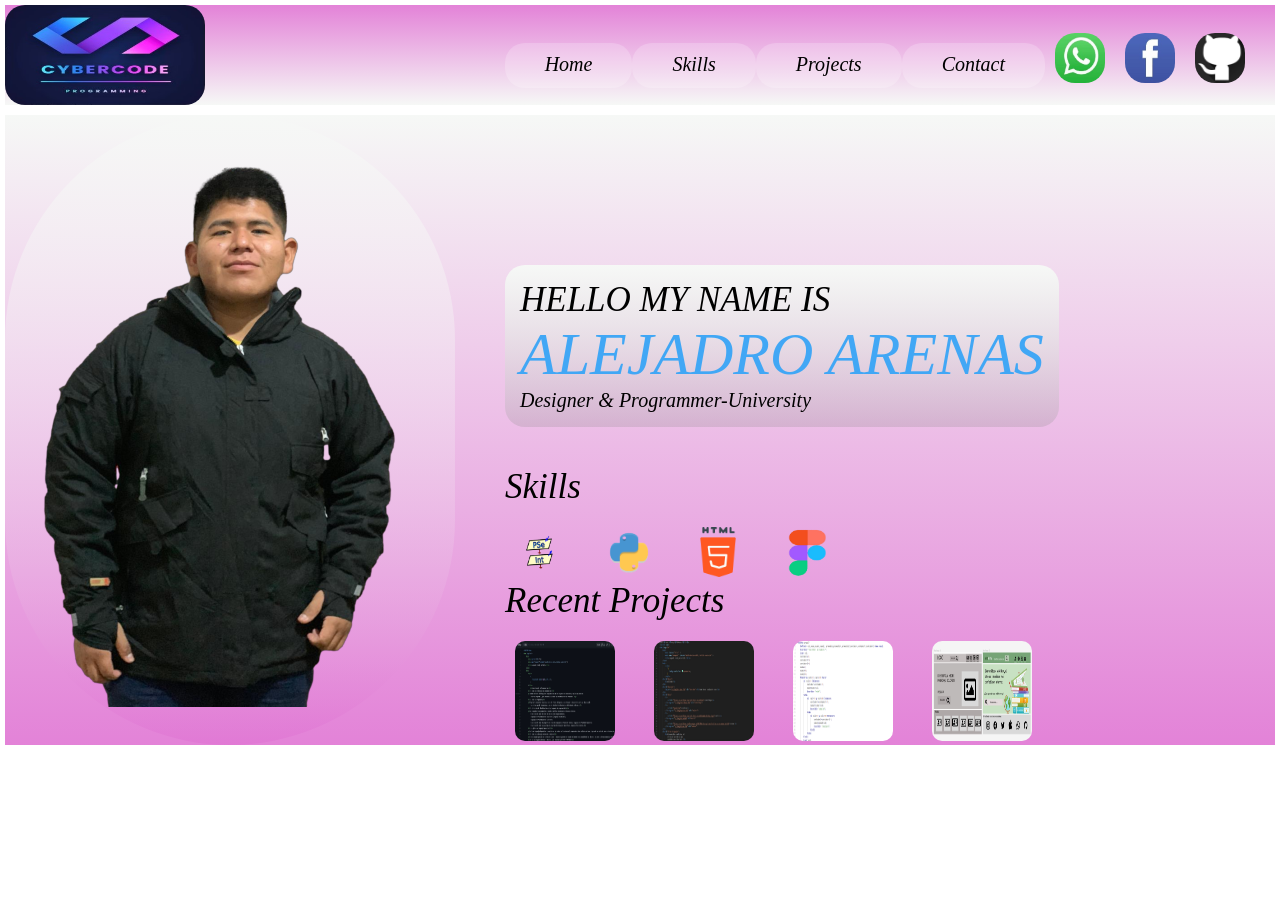
<file: index4.html>
<!DOCTYPE html>
<html lang="en">
<head>
    <meta charset="UTF-8">
    <meta name="viewport" content="width=device-width, initial-scale=1.0">
    <title>Portafolio</title>
    <link rel="stylesheet" href="src/css/style.css">
</head>
<body>
    <header class="boton__inicio">
        <nav class="menu__diseño">
            <img src="src/img/logodemipagina.jpg" class="menu__img">
            <ul class="menu">
                <li class="menu"><a href="index4.html" class="menu">Home</a></li>
                <li class="menu"><a href="menu4.html"  class="menu">Skills</a></li>
                <li class="menu"><a href="menu4.1.html" class="menu">Projects</a></li>
                <li class="menu"><a href="PortFORMULARIO.html" class="menu">Contact</a></li>
                <a href="https://api.whatsapp.com/send/?phone=+59167671617&text=+Me+encanta+tu+pagina%F0%9F%91%8C"><img src="src/img/whatsappp (2).jpg" alt="whatsapp" class="menu__redes"></a>
                <a href="https://www.facebook.com/weymaralejandro.arenasleon.9"><img src="src/img/faceboook.jpg" alt="facebook" class="menu__redes"></a>
                <a href="https://github.com/Alejandroarenasleon "><img src="src/img/githubb.jpg" alt="github" class="menu__redes"></a>
            </ul>
        </nav>
    </header>
    <section>
        <article class="boton__medio">
            <nav class="articulo">
                <nav class="fondo__creador">
                    <a href="menu4.2.html"><img src="src/img/mifoto.png" alt="creador"></a>
                </nav>
                <ul class="articulo__vi">
                  <nav class="fondo">
                    <ul>
                        <li class="articulo__intro">HELLO MY NAME IS</li>
                        <li class="articulo__nombre">ALEJADRO ARENAS</li>
                        <li class="articulo__profesion">Designer & Programmer-University</li>
                    </ul>
                  </nav>
                    <li><a href="menu4.html" class="articulo__introo">Skills</a></li>
                    <img src="src/img/pseint.png" alt="pseint" class="articulo__codigos">
                    <img src="src/img/python.png" alt="python" class="articulo__codigos">
                    <img src="src/img/html.png" alt="html" class="articulo__codigos">
                    <img src="src/img/figmass.png" alt="figma" class="articulo__codigos">
                    <li><a href="menu4.1.html" class="articulo__introo">Recent Projects</a></li>
                    <img src="src/img/proyecto.jpg" alt="proyecto1" class="articulo__img">
                    <img src="src/img/proyectos.jpg" alt="proyecto2" class="articulo__img">
                    <img src="src/img/proyectoss.jpg" alt="proyecto3" class="articulo__img">
                    <img src="src/img/proyectosss.jpg" alt="proyecto4" class="articulo__img">
                </ul>
            </nav>
        </article>
    </section>
</body>
</html>
</file>
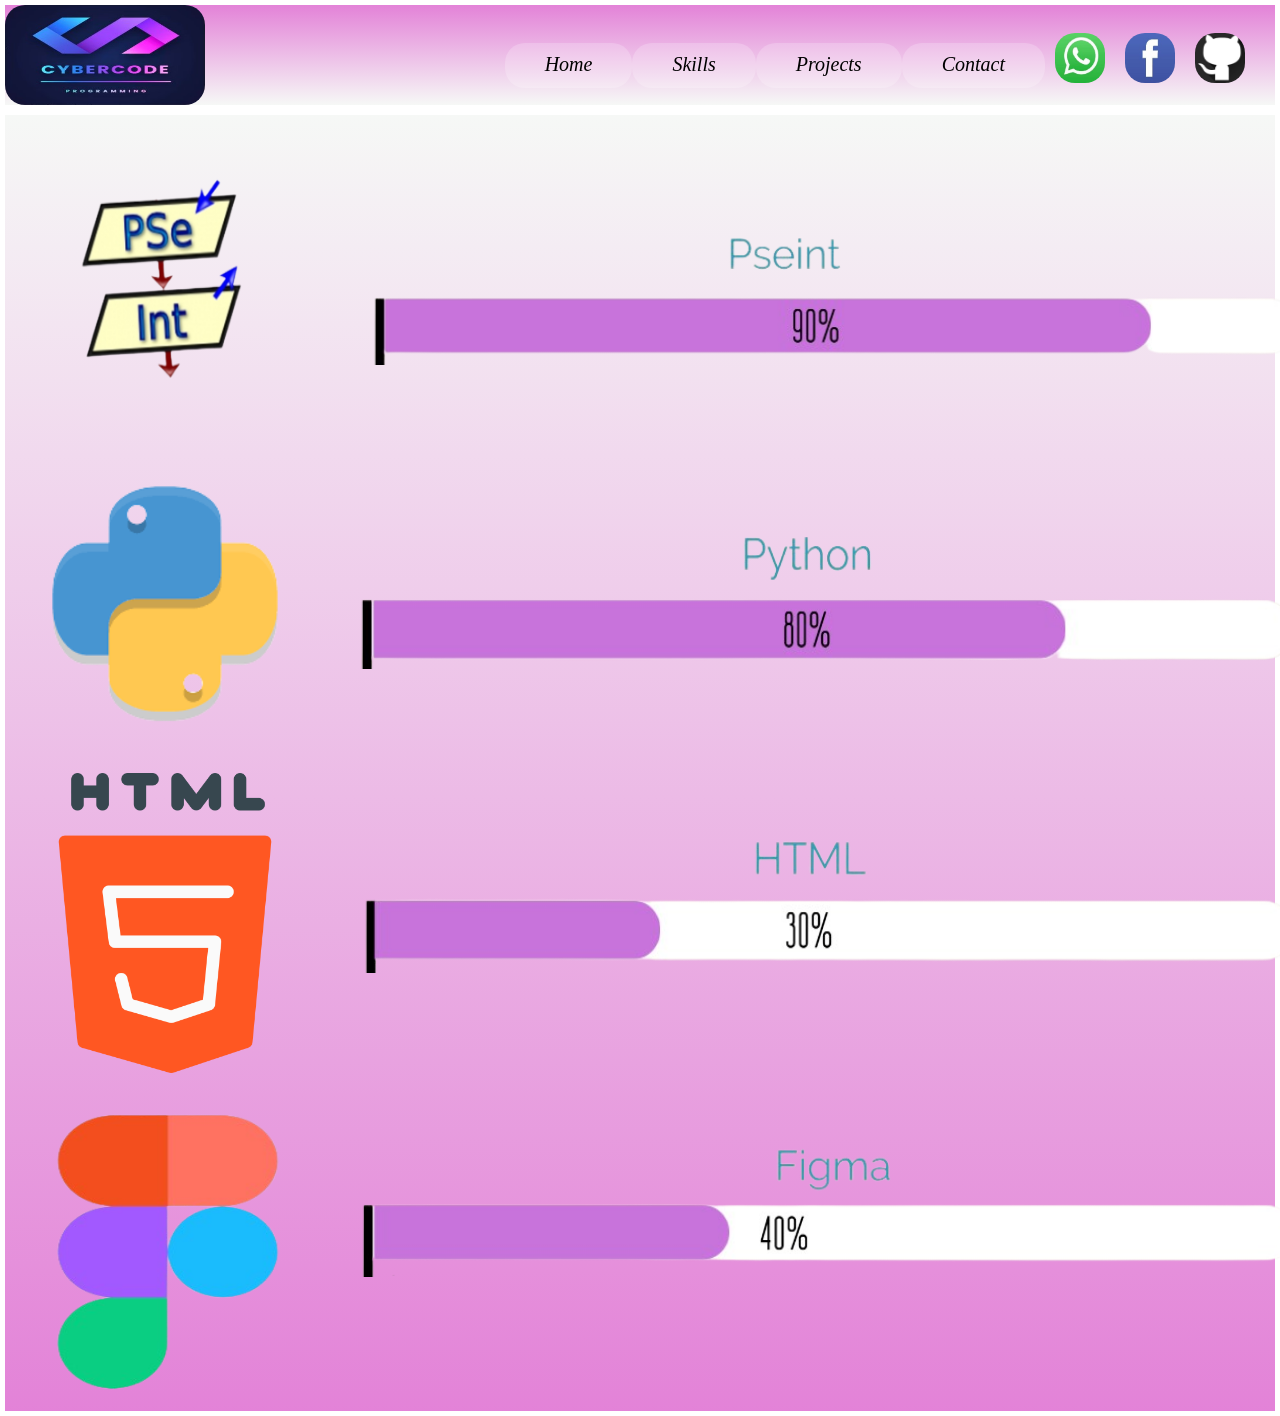
<file: menu4.html>
<!DOCTYPE html>
<html lang="en">
<head>
    <meta charset="UTF-8">
    <meta name="viewport" content="width=device-width, initial-scale=1.0">
    <title>Document</title>
    <link rel="stylesheet" href="src/css/style.css">
</head>
<body>
    <header class="boton__inicio">
        <nav class="menu__diseño">
            <img src="src/img/logodemipagina.jpg" class="menu__img">
            <ul class="menu">
                <li class="menu"><a href="index4.html" class="menu">Home</a></li>
                <li class="menu"><a href="menu4.html"  class="menu">Skills</a></li>
                <li class="menu"><a href="menu4.1.html" class="menu">Projects</a></li>
                <li class="menu"><a href="PortFORMULARIO.html" class="menu">Contact</a></li>
                <a href="https://api.whatsapp.com/send/?phone=+59167671617&text=+Me+encanta+tu+pagina%F0%9F%91%8C"><img src="src/img/whatsappp (2).jpg" alt="whatsapp" class="menu__redes"></a>
                <a href="https://www.facebook.com/weymaralejandro.arenasleon.9"><img src="src/img/faceboook.jpg" alt="facebook" class="menu__redes"></a>
                <a href="https://github.com/Alejandroarenasleon "><img src="src/img/githubb.jpg" alt="github" class="menu__redes"></a>
            </ul>
        </nav>
    </header>
     <section>
        <article class="skill__medio">
            <nav class="skill">
                <ul>
                     <img src="src/img/pseint.png" alt="img" class="skill__img">
                     <img src="src/img/python.png" alt="img" class="skill__img">
                     <img src="src/img/html.png" alt="img" class="skill__img">
                     <img src="src/img/figmass.png" alt="img" class="skill__img"> 
                </ul>
                <nav>
                    <img src="src/img/porcentajedepseint.png" alt="img" class="skill__porcentaje">
                    <img src="src/img/porcentajedepython.png" alt="img" class="skill__porcentaje">
                    <img src="src/img/porcentajedehtml.png" alt="img" class="skill__porcentaje">
                    <img src="src/img/porcentajedefigma.png" alt="img" class="skill__porcentaje">
                </nav>
             </nav>
        </article>
     </section>
</body>
</html>
</file>
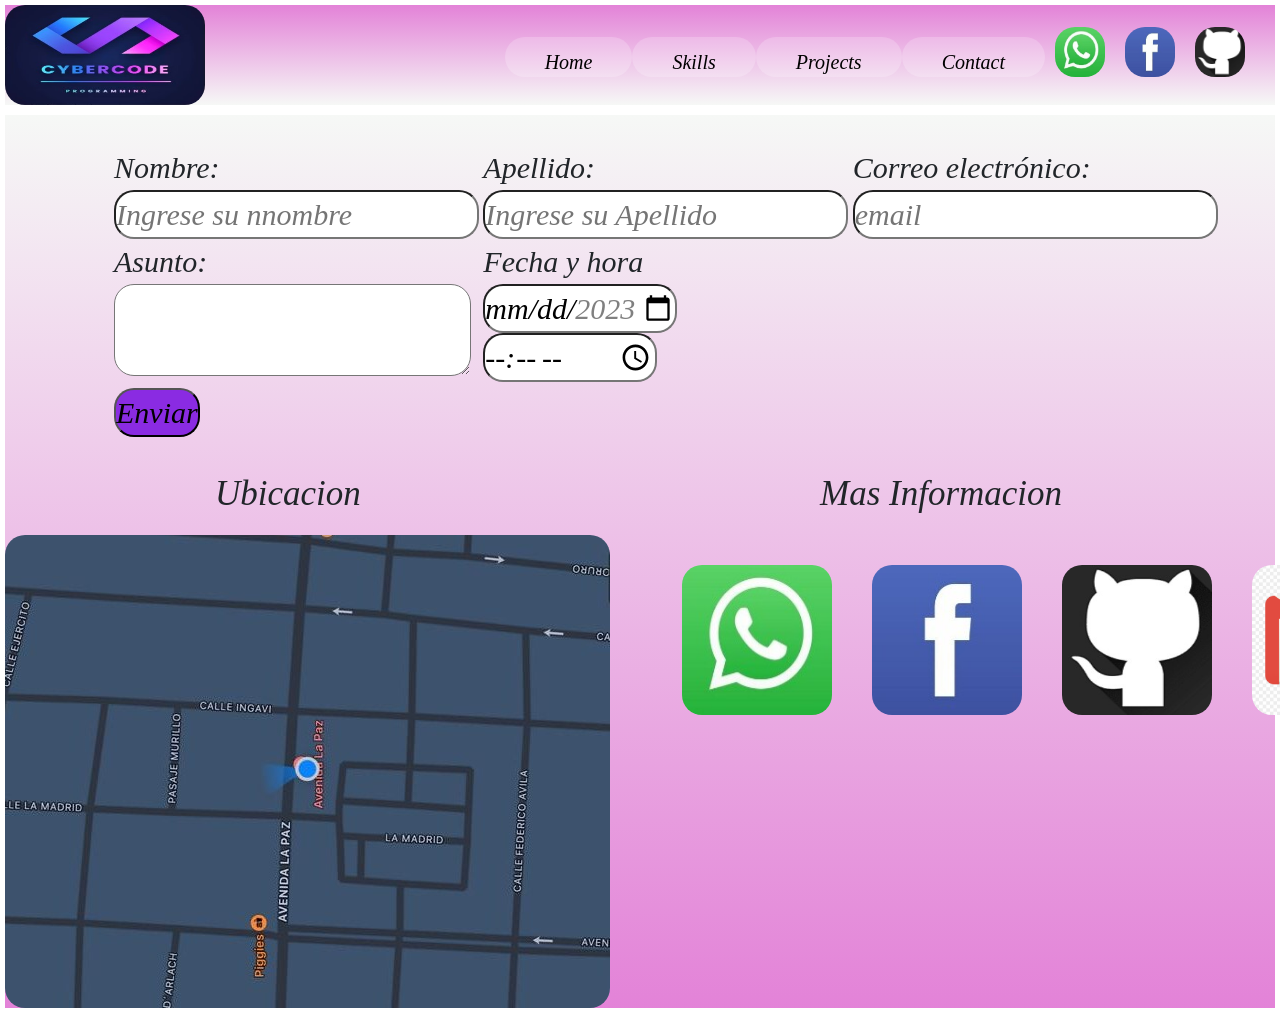
<file: PortFORMULARIO.html>
<!DOCTYPE html>
<html lang="en">
<head>
    <meta charset="UTF-8">
    <meta http-equiv="X-UA-Compatible" content="IE=edge">
    <meta name="viewport" content="width=device-width, initial-scale=1.0">
    <title>Document</title>
    <link rel="stylesheet" href="src/css/style.css">
    <link href="https://cdn.jsdelivr.net/npm/bootstrap@5.0.2/dist/css/bootstrap.min.css" rel="stylesheet" integrity="sha384-EVSTQN3/azprG1Anm3QDgpJLIm9Nao0Yz1ztcQTwFspd3yD65VohhpuuCOmLASjC" crossorigin="anonymous">
</head>
<body>
  <header class="boton__inicio">
    <nav class="menu__diseño">
        <img src="src/img/logodemipagina.jpg" class="menu__img">
        <ul class="menu">
            <li class="menu"><a href="index4.html" class="menu">Home</a></li>
            <li class="menu"><a href="menu4.html"  class="menu">Skills</a></li>
            <li class="menu"><a href="menu4.1.html" class="menu">Projects</a></li>
            <li class="menu"><a href="PortFORMULARIO.html" class="menu">Contact</a></li>
            <a href="https://api.whatsapp.com/send/?phone=+59167671617&text=+Me+encanta+tu+pagina%F0%9F%91%8C"><img src="src/img/whatsappp (2).jpg" alt="whatsapp" class="menu__redes"></a>
            <a href="https://www.facebook.com/weymaralejandro.arenasleon.9"><img src="src/img/faceboook.jpg" alt="facebook" class="menu__redes"></a>
            <a href="https://github.com/Alejandroarenasleon "><img src="src/img/githubb.jpg" alt="github" class="menu__redes"></a>
        </ul>
    </nav>
</header>
  <section>
    <article class="formulario__medio">
      <nav class="container">
          <form action="/my-handling-form-page" method="post">
              <ul class="formulario__texto">
                <nav class="row justify-content-start">
                    <nav class="col-4">
                        <li class="formulario__texto">
                          <label for="name">Nombre:</label>
                          <input type="text" id="name" alt="user_name" class="formulario__texto" placeholder="Ingrese su nnombre"/>
                        </li>
                    </nav>
                    <nav class="col-4">
                      <li class="formulario__texto">
                        <label for="name">Apellido:</label>
                        <input type="text" id="name" alt="user_name" class="formulario__texto" placeholder="Ingrese su Apellido"/>
                      </li>
                    </nav>
                    <nav class="col-4">
                        <li class="formulario__texto">
                          <label for="mail">Correo electrónico:</label>
                          <input type="email" id="mail" alt="user_mail" class="formulario__texto" placeholder="email"/>
                        </li>
                    </nav>
                </nav>
                <nav class="row justify-content-start">
                  <nav class="col-4">
                    <li class="formulario__texto">
                      <label for="msg">Asunto:</label>
                      <textarea id="msg" name="user_message" class="formulario__texto"></textarea>
                    </li>
                  </nav>
                  <nav class="col-4">
                    <li class="formulario__texto">
                      <label for="myDate">Fecha y hora</label>
                      <input
                        type="date"
                        name="myDate"
                        min="2023-01-01"
                        max="2023-12-22"
                        step="1,2,3,4,5,6,7"
                        id="myDate" class="formulario__texto"/>
                      <input type="time" name="time" id="time" class="formulario__texto" />
                    </li>
                  </nav>
                </nav>
                <nav class="row justify-content-start">
                  <nav class="col-4">
                    <dt class="formulario__texto" class="button">
                      <button type="submit" style="background-color: blueviolet;" class="formulario__texto">Enviar</button>
                    </dt>
                  </nav>
                </nav>
              </ul>
        </form>
      </nav>
      <nav class="formulario">
        <nav>
          <h1 class="formulario__textoo">Ubicacion</h1>
          <img src="src/img/ubi.jpg" alt="img">
        </nav>
        <nav>
          <h1 class="formulario__textoo">Mas Informacion</h1>
          <ul class="formulario__img">
            <li>
              <a href="https://w.app/EHFAS1"><img src="src/img/whatsappp (2).jpg" alt="whatsapp" class="formulario__img"></a>
            </li>
            <li>
              <a href="https://www.facebook.com/weymaralejandro.arenasleon.9"><img src="src/img/faceboook.jpg" alt="facebook" class="formulario__img"></a>
            </li>
            <li>
              <a href="https://github.com/Alejandroarenasleon "><img src="src/img/githubb.jpg" alt="whatsapp" class="formulario__img"></a>
            </li>
            <li>
              <a href="mailto:weymararenasare676@gmail.com"><img src="src/img/gmail.png" alt="gmail" class="formulario__img"></a>
            </li>
          </ul>
        </nav>
      </nav>
    </article>
  </section>
  </body>
</html>
</file>
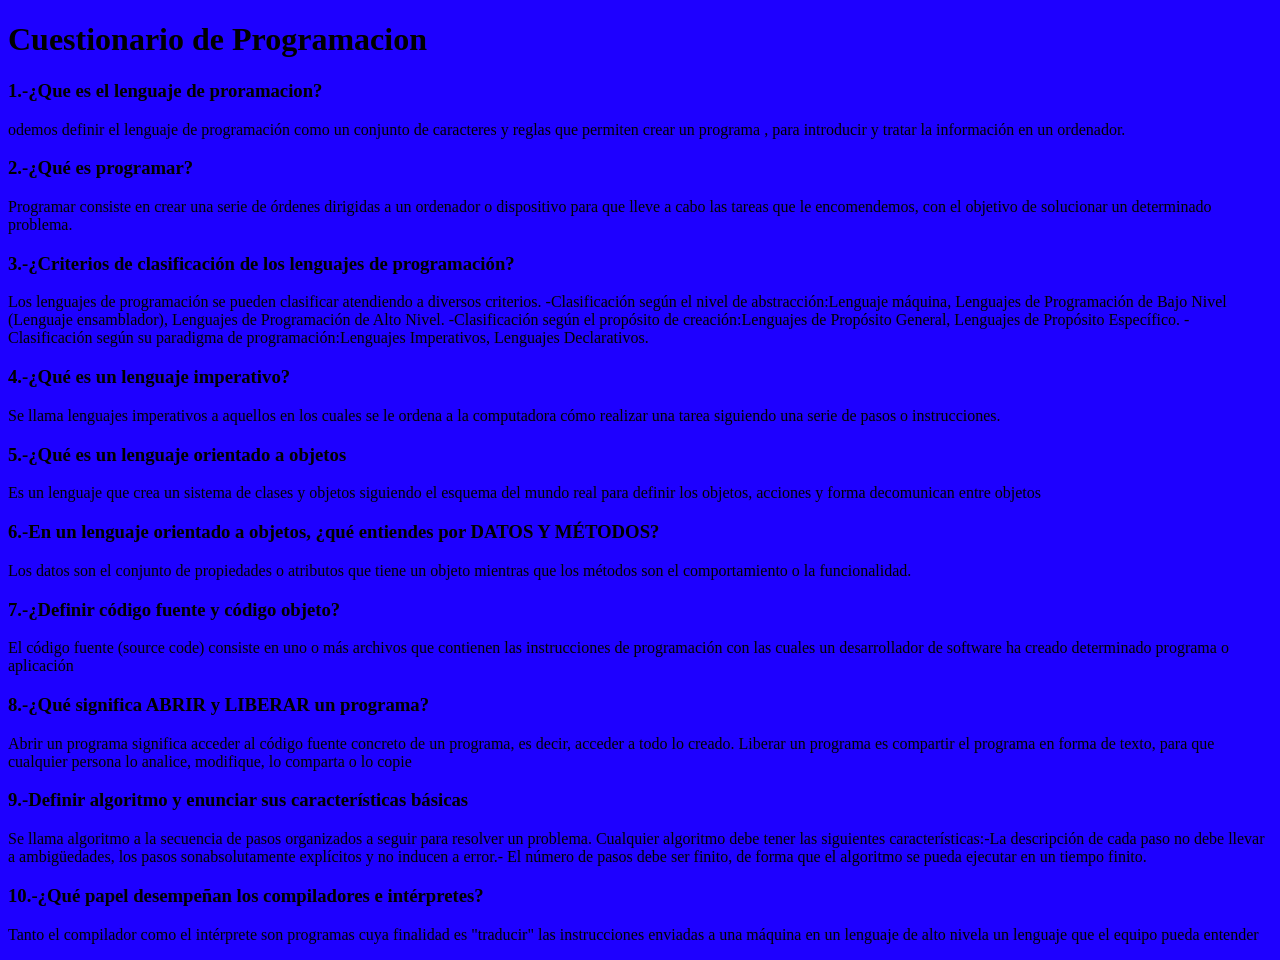
<file: HTML/index2.0.html>
<!DOCTYPE html>
<html lang="en">
    <head>
        <meta charset="UTF-8" />
        <meta name="viewport" content="width=device-width, initial-scale=1.0" />
        <title>segundo trabajo de html</title>
    </head>
    <body>
        <style>
            *{
                background-color: rgb(30, 0, 255);
            }
        </style>
            <h1>Cuestionario de Programacion</h1>
        <h3>1.-¿Que es el lenguaje de proramacion?</h3>
        <p> odemos definir el lenguaje de programación como un conjunto de caracteres y reglas que permiten
             crear un programa , para introducir y tratar la información en un ordenador.  </p>
        <h3>2.-¿Qué es programar?</h3>
        <p>Programar consiste en crear una serie de órdenes dirigidas a un ordenador o dispositivo para que lleve a cabo
             las tareas que le encomendemos, con el objetivo de solucionar un determinado problema. </p>
        <h3>3.-¿Criterios de clasificación de los lenguajes de programación?</h3>
        <p>Los lenguajes de programación se pueden clasificar atendiendo a diversos criterios.
            -Clasificación según el nivel de abstracción:Lenguaje máquina, 
             Lenguajes de Programación de Bajo Nivel (Lenguaje ensamblador),
             Lenguajes de Programación de Alto Nivel.
            -Clasificación según el propósito de creación:Lenguajes de Propósito General, Lenguajes de Propósito Específico. 
            -Clasificación según su paradigma de programación:Lenguajes Imperativos, Lenguajes Declarativos.</p>
        <h3> 4.-¿Qué es un lenguaje imperativo?</h3>
        <p>Se llama lenguajes imperativos a aquellos en los cuales se le ordena a la computadora cómo realizar una tarea siguiendo una serie de pasos o instrucciones.</p>
        <h3>5.-¿Qué es un lenguaje orientado a objetos</h3>
        <p>Es un lenguaje que crea un sistema de clases y objetos siguiendo el esquema del mundo real para definir los objetos, acciones y forma decomunican entre objetos</p>
        <h3>6.-En un lenguaje orientado a objetos, ¿qué entiendes por DATOS Y MÉTODOS?</h3>
        <p>Los datos son el conjunto de propiedades o atributos que tiene un objeto mientras que los métodos son el comportamiento o la funcionalidad.</p>
        <h3>7.-¿Definir código fuente y código objeto?</h3>
        <p>El código fuente (source code) consiste en uno o más archivos que contienen 
            las instrucciones de programación con las cuales un desarrollador de software ha creado determinado
             programa o aplicación</p>
        <h3>8.-¿Qué significa ABRIR y LIBERAR un programa?</h3>
        <p> Abrir un programa significa acceder al código fuente concreto de un programa, es decir, acceder a todo lo creado.
            Liberar un programa es compartir el programa en forma de texto, para que cualquier persona
             lo analice, modifique, lo comparta o lo copie</p>
        <h3>9.-Definir algoritmo y enunciar sus características básicas</h3>
        <p>Se llama algoritmo a la secuencia de pasos organizados a seguir para resolver un problema.
             Cualquier algoritmo debe tener las siguientes características:-La descripción de cada paso no debe llevar a ambigüedades,
              los pasos sonabsolutamente explícitos y no inducen a error.- El número de pasos debe ser finito,
               de forma que el algoritmo se pueda ejecutar en un tiempo finito.</p>
        <h3>10.-¿Qué papel desempeñan los compiladores e intérpretes?</h3>
        <p>Tanto el compilador como el intérprete son programas cuya finalidad es "traducir" las instrucciones enviadas
             a una máquina en un lenguaje de alto nivela un lenguaje que el equipo pueda entender</p>
    </body>
</html>
</file>
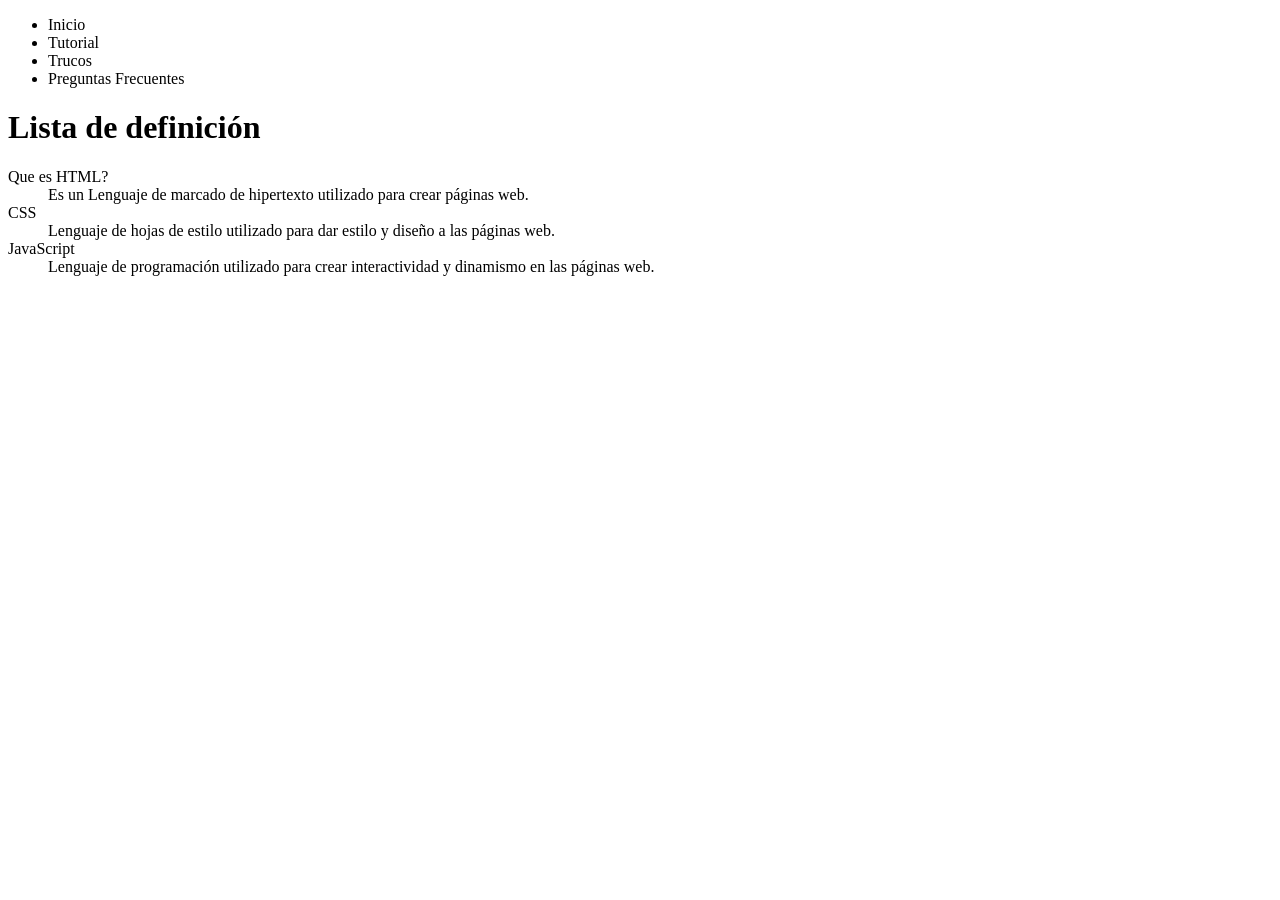
<file: HTML/index2.5.html>
<!DOCTYPE html>
<html lang="en">
<head>
    <meta charset="UTF-8">
    <meta name="viewport" content="width=device-width, initial-scale=1.0">
    <title>Document</title>
</head>
<body>
   <div id="cabecera">
    <ul>
        <li>Inicio</li>
        <li>Tutorial</li>
        <li>Trucos</li>
        <li>Preguntas Frecuentes</li>
    </ul>
    <h1>Lista de definición</h1>
    <dl>
      <dt>Que es HTML?</dt>
      <dd>Es un Lenguaje de marcado de hipertexto utilizado para crear páginas web.</dd>
      <dt>CSS</dt>
      <dd>Lenguaje de hojas de estilo utilizado para dar estilo y diseño a las páginas web.</dd>
      <dt>JavaScript</dt>
      <dd>Lenguaje de programación utilizado para crear interactividad y dinamismo en las páginas web.</dd>
    </dl>
   </div> 
</body>
</html>
</file>
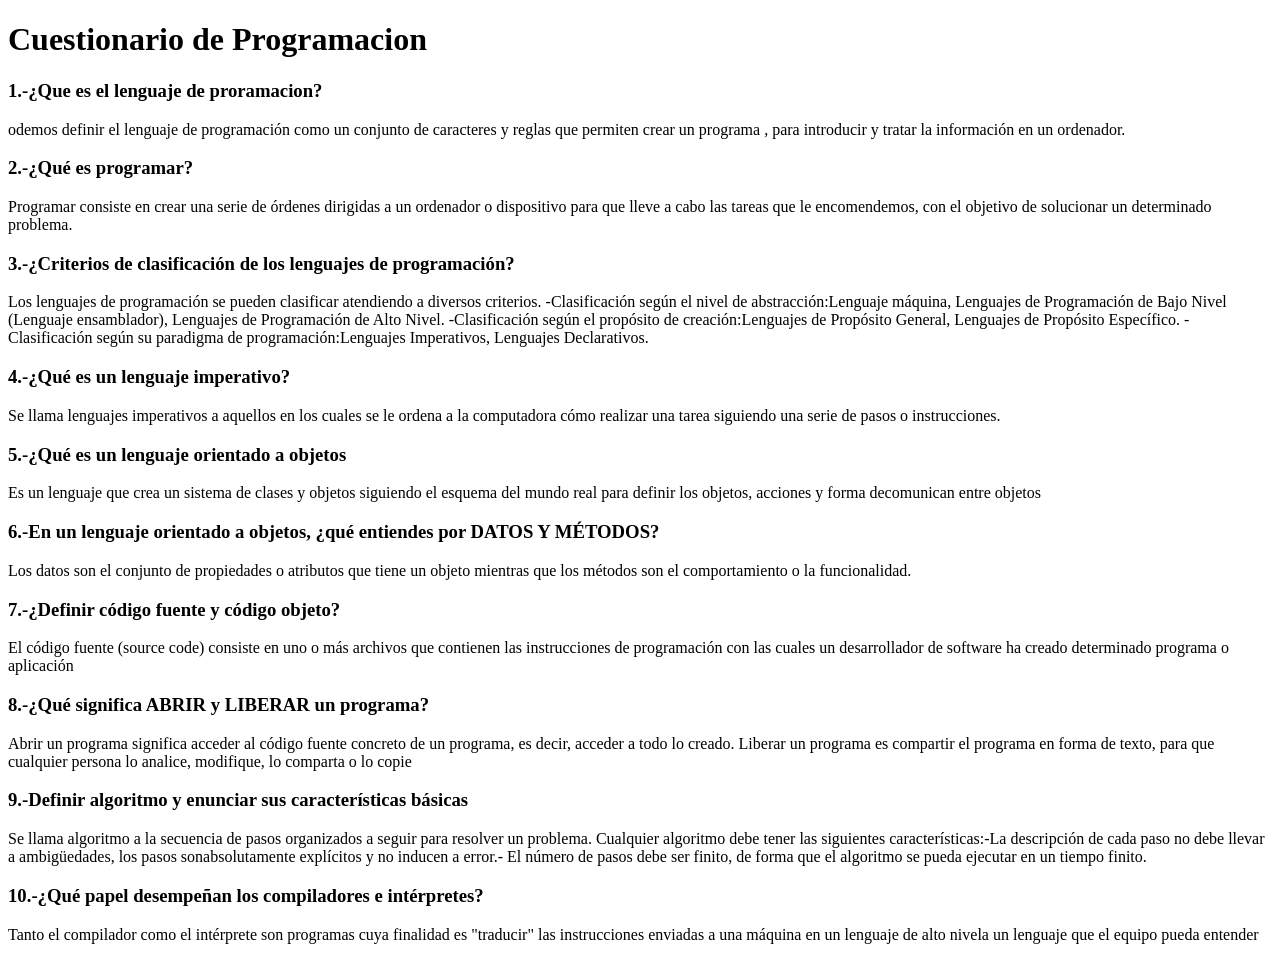
<file: HTML/index2.html>
<!DOCTYPE html>
<html lang="en">
    <head>
        <meta charset="UTF-8" />
        <meta name="viewport" content="width=device-width, initial-scale=1.0" />
        <title>segundo trabajo de html</title>
    </head>
    <body>
            <h1>Cuestionario de Programacion</h1>
        <h3>1.-¿Que es el lenguaje de proramacion?</h3>
        <p> odemos definir el lenguaje de programación como un conjunto de caracteres y reglas que permiten
             crear un programa , para introducir y tratar la información en un ordenador.  </p>
        <h3>2.-¿Qué es programar?</h3>
        <p>Programar consiste en crear una serie de órdenes dirigidas a un ordenador o dispositivo para que lleve a cabo
             las tareas que le encomendemos, con el objetivo de solucionar un determinado problema. </p>
        <h3>3.-¿Criterios de clasificación de los lenguajes de programación?</h3>
        <p>Los lenguajes de programación se pueden clasificar atendiendo a diversos criterios.
            -Clasificación según el nivel de abstracción:Lenguaje máquina, 
             Lenguajes de Programación de Bajo Nivel (Lenguaje ensamblador),
             Lenguajes de Programación de Alto Nivel.
            -Clasificación según el propósito de creación:Lenguajes de Propósito General, Lenguajes de Propósito Específico. 
            -Clasificación según su paradigma de programación:Lenguajes Imperativos, Lenguajes Declarativos.</p>
        <h3> 4.-¿Qué es un lenguaje imperativo?</h3>
        <p>Se llama lenguajes imperativos a aquellos en los cuales se le ordena a la computadora cómo realizar una tarea siguiendo una serie de pasos o instrucciones.</p>
        <h3>5.-¿Qué es un lenguaje orientado a objetos</h3>
        <p>Es un lenguaje que crea un sistema de clases y objetos siguiendo el esquema del mundo real para definir los objetos, acciones y forma decomunican entre objetos</p>
        <h3>6.-En un lenguaje orientado a objetos, ¿qué entiendes por DATOS Y MÉTODOS?</h3>
        <p>Los datos son el conjunto de propiedades o atributos que tiene un objeto mientras que los métodos son el comportamiento o la funcionalidad.</p>
        <h3>7.-¿Definir código fuente y código objeto?</h3>
        <p>El código fuente (source code) consiste en uno o más archivos que contienen 
            las instrucciones de programación con las cuales un desarrollador de software ha creado determinado
             programa o aplicación</p>
        <h3>8.-¿Qué significa ABRIR y LIBERAR un programa?</h3>
        <p> Abrir un programa significa acceder al código fuente concreto de un programa, es decir, acceder a todo lo creado.
            Liberar un programa es compartir el programa en forma de texto, para que cualquier persona
             lo analice, modifique, lo comparta o lo copie</p>
        <h3>9.-Definir algoritmo y enunciar sus características básicas</h3>
        <p>Se llama algoritmo a la secuencia de pasos organizados a seguir para resolver un problema.
             Cualquier algoritmo debe tener las siguientes características:-La descripción de cada paso no debe llevar a ambigüedades,
              los pasos sonabsolutamente explícitos y no inducen a error.- El número de pasos debe ser finito,
               de forma que el algoritmo se pueda ejecutar en un tiempo finito.</p>
        <h3>10.-¿Qué papel desempeñan los compiladores e intérpretes?</h3>
        <p>Tanto el compilador como el intérprete son programas cuya finalidad es "traducir" las instrucciones enviadas
             a una máquina en un lenguaje de alto nivela un lenguaje que el equipo pueda entender</p>
    </body>
</html>
</file>
<file: src/css/style.css>
@keyframes animar{
    0% {
        transform: scale(.3);
        border-radius: 100%;

    }
}
*{
    margin: 0%;
    box-sizing: border-box;
    padding: 0%;
    font-family:Georgia, 'Times New Roman', Times, serif;
}
:root{
    --link-color:aqua;
    --texto-color:black;
    --borde-color:white;
    --nombre-color:rgb(65, 167, 245);
    --degrade-color:rgba(220, 100, 206, 0.805);
    --degrade-colors:rgb(246, 248, 246);
}
.menu{
    list-style: none;
    font-size: 20px;
    font-style: italic;
    text-decoration: none;
    color:var(--texto-color); 
    display: inline-flex;
    padding: 0px 20px;
    margin-top: 10px;
}
.menu li{
    margin-top: 10px;
    border-radius: 20px;
    background-color: rgba(255, 255, 255, 0.199);
}
.menu li:hover{
    background-color: blueviolet;
}
.menu:hover{
    color:var(--link-color);
}
.menu__diseño{
    display: flex;
    align-items: center;
    justify-content: space-between;
}
.menu__img{
    width: 200px;
    height: 100px ;
    border-radius: 20px;
}
.menu__redes{
    width: 50px;
    height: 50px;
    margin: 0 10px;
    border-radius: 20px;
}
.menu__redes:hover{
    width: 55px;
    height: 55px;
}
.boton__inicio{
    border:5px solid var(--borde-color);
    background:linear-gradient(var(--degrade-color),var(--degrade-colors));
}
.articulo{
    display: flex;
    font-style: italic;
}
.articulo__vi{
    list-style: none;
    text-decoration: none;
    margin-top: 150px;
    animation-name: animar;
    animation-duration: 1.5s;
    animation-timing-function: ease-out;
    animation-delay: 0;
}
.fondo{
    padding:15px;
    margin-bottom:40px;
    margin-left: 25px;
    border-radius: 20px;
    background:linear-gradient(var(--degrade-colors),rgba(142, 139, 141, 0.252));
}
.fondo__creador{
    width:450px;
    animation-name: animar;
    animation-duration: 1.5s;
    animation-timing-function: ease-out;
    animation-delay: 0;
}
.fondo__creador{
    margin-right: 25px;
    padding:15px;
    border-radius: 400px;
    background:linear-gradient(var(--degrade-colors),rgba(220, 100, 206, 0.319));
}
.fondo__creador:hover{
    background-color: blueviolet;
}
.articulo__nombre{
    font-size: 60px;
    color:var(--nombre-color);
    list-style: none;
}
.articulo__intro{
    color:var(--texto-color);
    font-size: 35px;
    text-decoration: none;
    list-style: none;
}
.articulo__introo{
    color:var(--texto-color);
    font-size: 35px;
    text-decoration: none;
    list-style: none;
    margin-left: 25px;
}
.articulo__introo:hover{
    color:var(--link-color);
}
.articulo__profesion{
    color:var(--texto-color);
    font-size: 20px;
    list-style: none;
}
.articulo__codigos{
    width: 50px;
    height: 50px;
    margin-top: 20px;
    margin-left: 35px;
}
.articulo__codigos:hover{
    width: 55px;
    height: 55px;
}
.articulo__img{
    width: 100px;
    height: 100px;
    border-radius: 10px;
    margin-top:20px;
    margin-left:35px ;
}
.boton__medio{
    border:5px solid var(--borde-color);
    background:linear-gradient(var(--degrade-colors),var(--degrade-color));
}
.skill{
    display: flex;
}
.skill__img{
    width: 300px;
    height: 300px;
    margin: 10px;
    animation-name: animar;
    animation-duration: 1.5s;
    animation-timing-function: ease-out;
    animation-delay: 0;
}
.skill__porcentaje{
    width: 1000px;
    height: 150px;
    margin-top: 100px;
    margin-bottom: 50px;
    animation-name: animar;
    animation-duration: 1.5s;
    animation-timing-function: ease-out;
    animation-delay: 0;
}
.skill__medio{
    border:5px solid var(--borde-color);
    background:linear-gradient(var(--degrade-colors),var(--degrade-color));
}
.proyecto{
    display: flex;
    list-style: none;
    animation-name: animar;
    animation-duration: 1.5s;
    animation-timing-function: ease-out;
    animation-delay: 0;
}
.proyecto__texto{
    font-size: 35px;
    font-style: italic;
    list-style: none;
    text-align: center;
    margin-bottom: 30px;
    animation-name: animar;
    animation-duration: 1.5s;
    animation-timing-function: ease-out;
    animation-delay: 0;
}
.proyecto__img{
    width: 210px;
    height: 170px;
    margin-left: 90px;
    margin-bottom: 20px;
}
.proyecto__img{
    background-color: rgba(255, 255, 255, 0.199);
    border-radius: 20px;
}
.proyecto__img:hover{
    background-color:blueviolet;
}
.proyecto__medio{
    border:5px solid var(--borde-color);
    background:linear-gradient(var(--degrade-colors),var(--degrade-color));
}
.certificado{
    width: 200px;
    height: 200px;
    border-radius: 20px;
}
.formulario__medio nav ul{
    margin-top: 30px;
}
.formulario__texto{
    border-radius: 20px;
    font-size: 30px;
    font-style: italic;
    list-style: none;
    animation-name: animar;
    animation-duration: 1.5s;
    animation-timing-function: ease-out;
    animation-delay: 0;
}
.formulario__medio nav nav img{
    border-radius: 20px;
    animation-name: animar;
    animation-duration: 1.5s;
    animation-timing-function: ease-out;
    animation-delay: 0;
}
.formulario__img{
    width: 150px;
    height: 150px;
    margin: 20px;
    list-style: none;
    display: flex;
    border-radius: 20px;
    animation-name: animar;
    animation-duration: 1.5s;
    animation-timing-function: ease-out;
    animation-delay: 0;
}
.formulario{
    display: flex;
}
.formulario__textoo{
    font-size: 35px;
    font-style: italic;
    list-style: none;
    margin-top: 20px;
    margin-bottom: 20px;
    margin-left: 210px;
    animation-name: animar;
    animation-duration: 1.5s;
    animation-timing-function: ease-out;
    animation-delay: 0;
}
.formulario__medio{
    border:5px solid var(--borde-color);
    background:linear-gradient(var(--degrade-colors),var(--degrade-color));
}
.informacion__texto{
    font-size: 25px;
    font-style: italic;
    display: flex;
    animation-name: animar;
    animation-duration: 1.5s;
    animation-timing-function: ease-out;
    animation-delay: 0;
} 
.informacion__medio{
    border:5px solid var(--borde-color);
    background:linear-gradient(var(--degrade-colors),var(--degrade-color));
}
</file>
